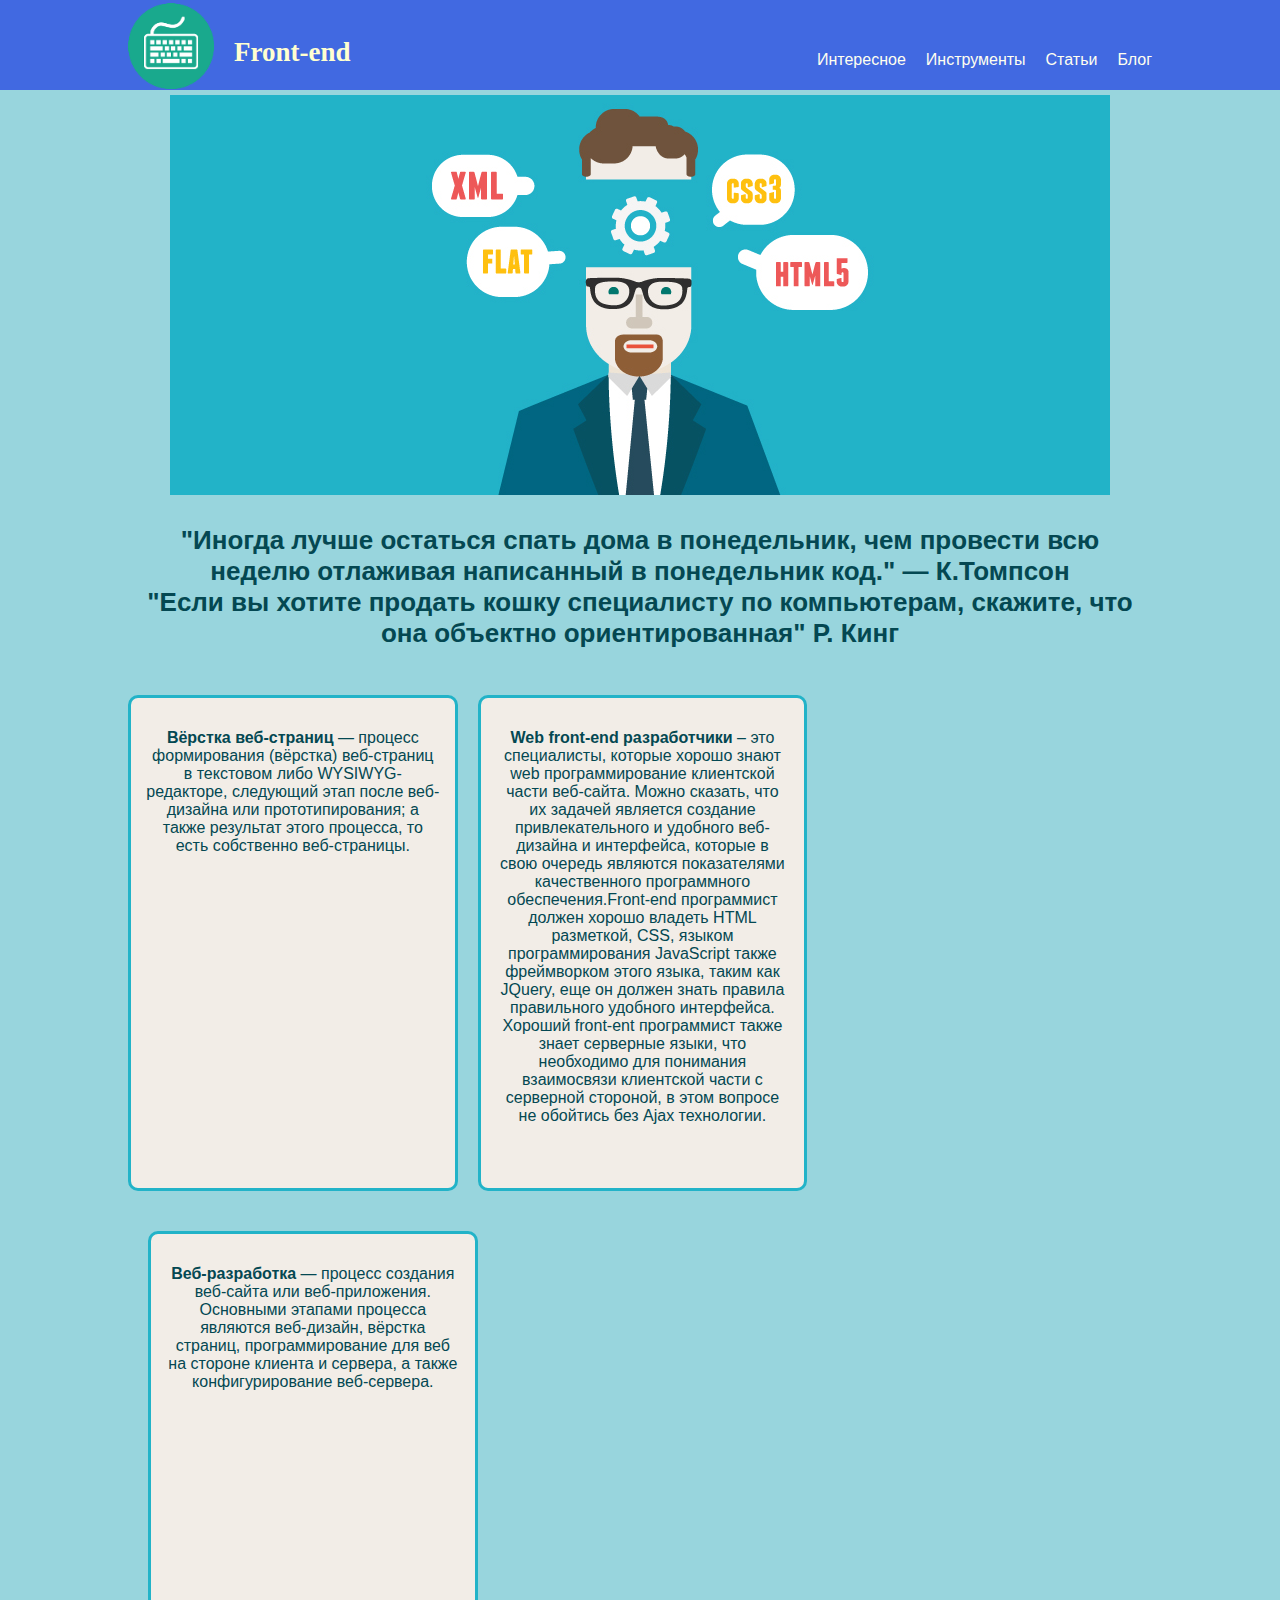
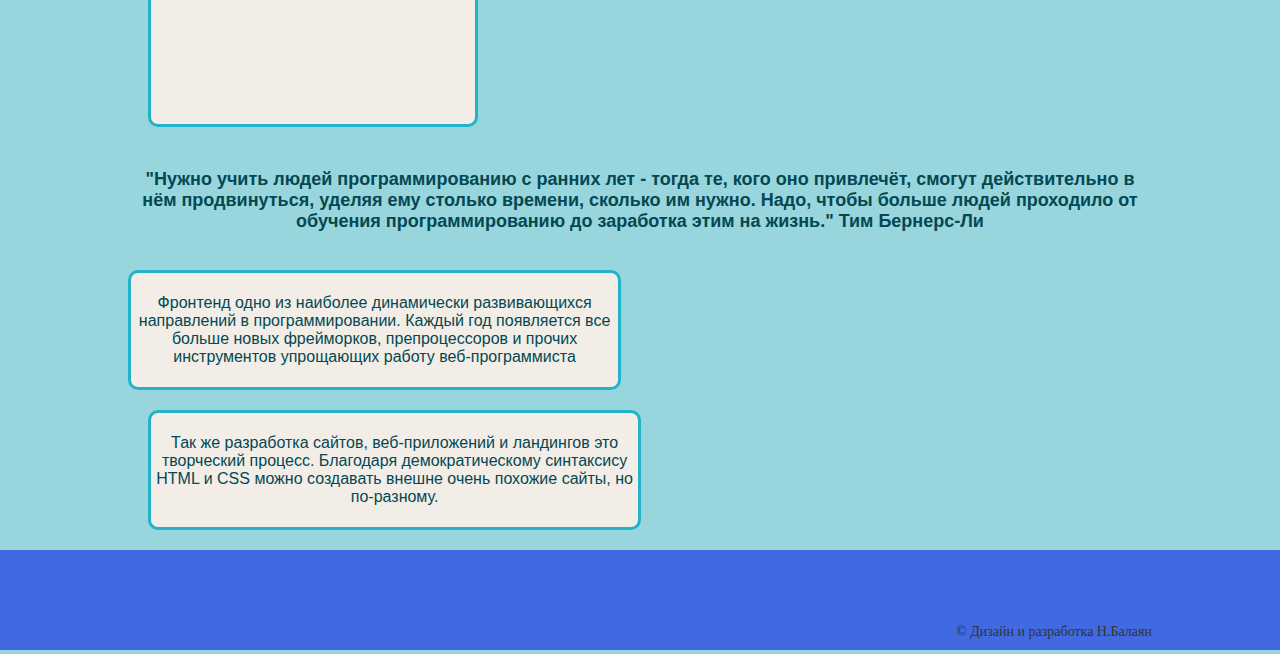
<file: index.html>
<!DOCTYPE html>
<html>
 <head>
    <meta charset="UTF-8" />
    <title>Советы дилетанта</title>
    <link href="css/styles.css" rel="stylesheet" type="text/css" />
    <link rel="shortcut icon" type="image/ico" href="net.ico" />
 </head>
<body>
 <header>
  <div id="top_bar">
  
    <div id="logo_image"><a href="index.html"></a> </div> 
      <div class ="nazva "> <p> <a href="index.html">Front-end</a> </p></div>
   <nav> 
        <ul>
         <li><a href ="interesting.html">Интересное</a></li>
		 <li ><a href ="tools.html">Инструменты</a></li>
		 <li ><a href ="article.html">Статьи</a></li>
		 <li ><a href ="blog.html">Блог</a></li></ul>  
  </nav>
  </div>
 </header>
 <div id="main"> 
 <div id="banner">
 <img src="img/background.jpg" usemap="map" />
 
 <map name="map">
  <area shape="rect" title="HTML5" coords="586,150,692,212" href="article.html#html5">
  <area shape="rect" title="CSS3" coords="534,65,632,129" href="article.html#css3">
 <area shape="rect" title="Flat" coords="297,141,382,193" href="article.html#flat">
  <area shape="rect" title="XML" coords="271,64,343,115" href="article.html#xml">
  <area shape="rect" title="Znan" coords="439,101,501,158" href="https://vc.ru/p/problem-10292">
  </map>
 
 </div>

     <div class="one_col">
     <p>"Иногда лучше остаться спать дома в понедельник, чем провести всю неделю отлаживая написанный в понедельник код."
— К.Томпсон<br/>
    "Если вы хотите продать кошку специалисту по компьютерам, скажите, что она объектно ориентированная" Р. Кинг</p>
    </div> 
    
    
    <div class ="tree_col"> 
        <div class ="column left_col"> 
            
              <p> <b>Вёрстка веб-страниц</b> — процесс формирования (вёрстка) веб-страниц в текстовом либо WYSIWYG-редакторе, 
              следующий этап после веб-дизайна или прототипирования; а также результат этого процесса, то есть собственно веб-страницы.</p>
            
        </div>
        <div class="column">
            <p><b>Web front-end разработчики</b> – это специалисты, которые хорошо знают web программирование клиентской части веб-сайта.
             Можно сказать, что их задачей является создание привлекательного и удобного веб-дизайна и интерфейса, которые в свою очередь 
             являются показателями качественного программного обеспечения.Front-end программист должен хорошо владеть HTML разметкой, CSS,
              языком программирования JavaScript также фреймворком этого языка, таким как JQuery, еще он должен знать правила
               правильного удобного интерфейса. Хороший front-ent программист также знает серверные языки, что необходимо для понимания 
               взаимосвязи клиентской  части с серверной стороной, в этом вопросе не обойтись без Ajax технологии.</p>
        </div>
        <div class ="column right_col">         
              <p><b>Веб-разработка</b> — процесс создания веб-сайта или веб-приложения. Основными этапами процесса являются веб-дизайн,
               вёрстка страниц, программирование для веб на стороне клиента и сервера, а также конфигурирование веб-сервера.</p>        
        </div>
    </div>
    
    <div class="one_col2">
            <p>"Нужно учить людей программированию с ранних лет - тогда те, кого оно привлечёт,
             смогут действительно в нём продвинуться, уделяя ему столько времени, сколько им нужно.
             Надо, чтобы больше людей проходило от обучения программированию до заработка этим на жизнь." Тим Бернерс-Ли</p>
    </div> 
      
      
    <div class ="two_col left_col"> 
          <p> Фронтенд одно из наиболее динамически развивающихся направлений в программировании. Каждый год появляется все больше новых
          фрейморков, препроцессоров и прочих инструментов упрощающих работу веб-программиста </p>    
    </div>
    <div class ="two_col right_col"> 
          <p>Так же разработка сайтов, веб-приложений и ландингов это творческий процесс. Благодаря демократическому синтаксису HTML  и CSS
          можно создавать внешне очень похожие сайты, но по-разному. </p>
    </div>
  

</div>
<footer> <div class="footer_w">
   <div id="copywriteblock"> <p> &copy  Дизайн и разработка Н.Балаян</p> </div> 
   </div> 
</footer>
</body>
</html>
</file>
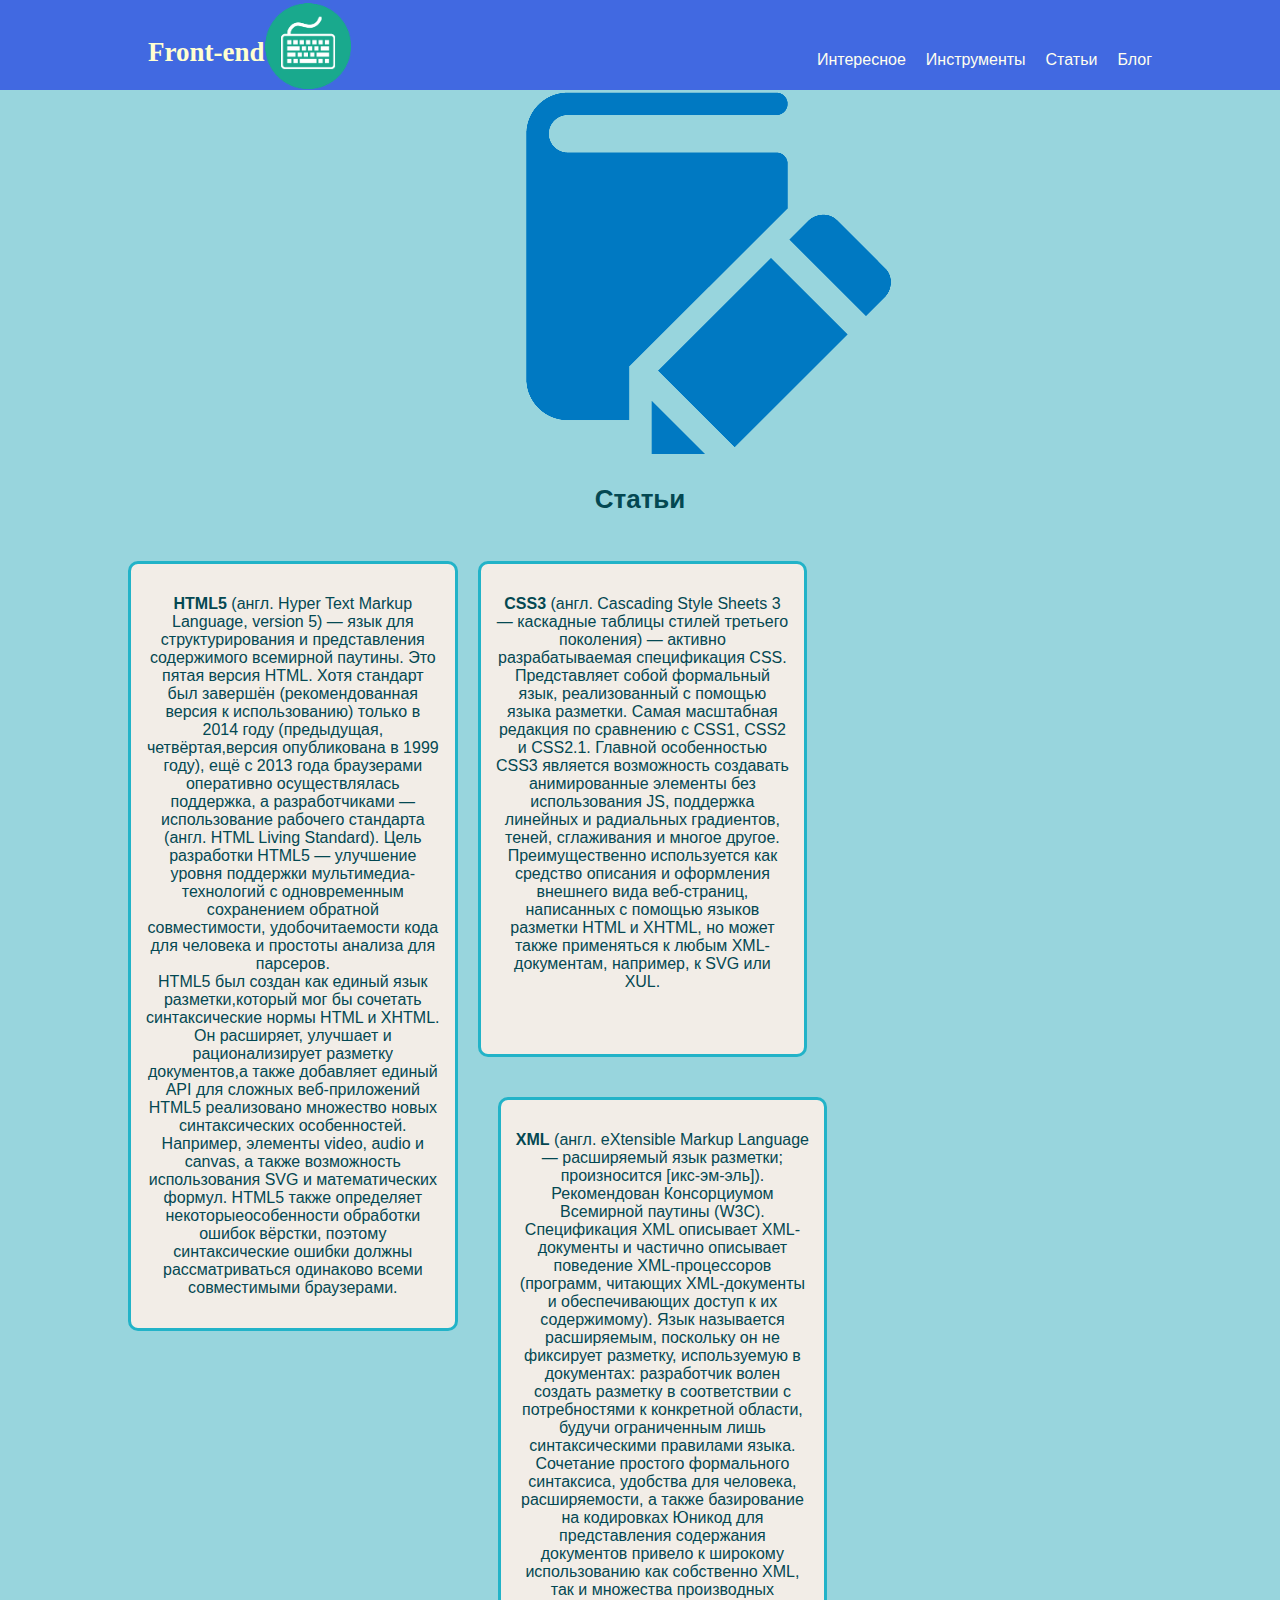
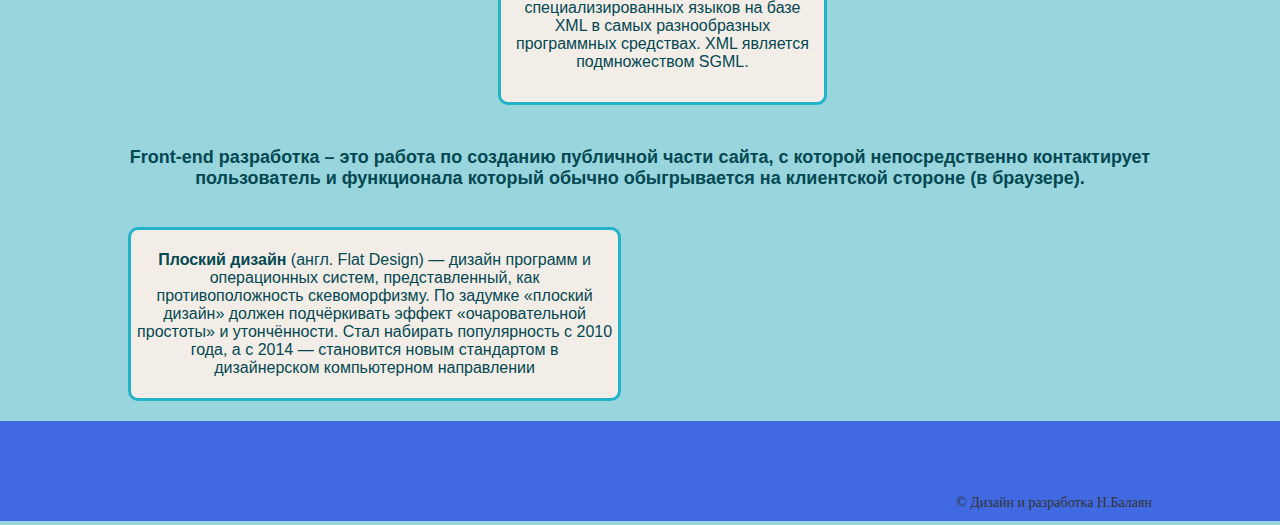
<file: article.html>
<!DOCTYPE html>
<html>
 <head>
    <meta charset= "Windows-1251" />
    <title>������ ���������</title>
    <link href="css/styles.css" rel="stylesheet" type="text/css" />
    <link rel="shortcut icon" type="image/ico" href="net.ico" />
 </head>
<body>
 <header>
  <div id="top_bar">
   <div class ="nazva "> <p> <a href="index.html">Front-end</a> </p></div>
    <div id="logo_image"><a href="index.html"></a> </div> 
   <nav> 
        <ul>
         <li><a href ="interesting.html">����������</a></li>
		 <li ><a href ="tools.html">�����������</a></li>
		 <li ><a href ="article.html">������</a></li>
		 <li ><a href ="blog.html">����</a></li></ul>  
  </nav>
  </div>
 </header>
 <div id="main">
 <div id="banner">
 <img src="img/artic.png"/>
 </div> 
  <div class="one_col">
  <p>������</p>
  </div>
 <div class ="tree_col">
   <div class= "column left_col"> 
   <p id="html5"> <b>HTML5</b>  (����. Hyper Text Markup Language, version 5) � ���� ��� ���������������� � ������������� ����������� 
   ��������� �������. ��� ����� ������ HTML. ���� �������� ��� �������� (��������������� ������ � �������������) ������ � 2014 ���� 
   (����������, ��������,������ ������������ � 1999 ����), ��� � 2013 ���� ���������� ���������� �������������� ���������,
    � �������������� � ������������� �������� ��������� (����. HTML Living Standard).  ���� ���������� HTML5 � ��������� ������ ��������� 
     �����������-���������� � ������������� ����������� �������� �������������, ��������������� ���� ��� �������� � �������� ������� ��� ��������.
<br />HTML5 ��� ������ ��� ������ ���� ��������,������� ��� �� �������� �������������� ����� HTML � XHTML. �� ���������, �������� � 
��������������� �������� ����������,� ����� ��������� ������ API ��� ������� ���-���������� HTML5 ����������� ��������� ����� �������������� 
������������. ��������, �������� video, audio � canvas, � ����� ����������� ������������� SVG � �������������� ������. HTML5 ����� ����������
 �������������������� ��������� ������ ������, ������� �������������� ������ ������ ��������������� ��������� ����� ������������ ����������.
</p> 
</div>
     <div class= "column">
     <p id="css3"> <b>CSS3</b> (����. Cascading Style Sheets 3 � ��������� ������� ������ �������� ���������) � 
     ������� ��������������� ������������ CSS. ������������ ����� ���������� ����, ������������� � ������� ����� ��������. 
     ����� ���������� �������� �� ��������� � CSS1, CSS2 � CSS2.1. ������� ������������ CSS3 �������� ����������� ��������� �������������
      �������� ��� ������������� JS, ��������� �������� � ���������� ����������, �����, ����������� � ������ ������.
    ��������������� ������������ ��� �������� �������� � ���������� �������� ���� ���-�������, ���������� � ������� ������ �������� HTML � XHTML,
    �� ����� ����� ����������� � ����� XML-����������, ��������, � SVG ��� XUL.
</p>
     </div>
     <div class= "column right_col">
     <p id="xml"> <b> XML</b> (����. eXtensible Markup Language � ����������� ���� ��������; ������������ [��c-��-���]). ������������ 
     ������������ ��������� ������� (W3C). ������������ XML ��������� XML-��������� � �������� ��������� ��������� XML-����������� 
     (��������, �������� XML-��������� � �������������� ������ � �� �����������). ���� ���������� �����������, ��������� ��
      �� ��������� ��������, ������������ � ����������: ����������� ����� ������� �������� � ������������ � ������������� � ���������� �������,
      ������ ������������ ���� ��������������� ��������� �����. ��������� �������� ����������� ����������, �������� ��� ��������, �������������,
      � ����� ����������� �� ���������� ������ ��� ������������� ���������� ���������� ������� � �������� ������������� ��� ���������� XML, 
      ��� � ��������� ����������� ������������������ ������ �� ���� XML � ����� ������������� ����������� ���������.
       XML �������� ������������� SGML.</p>
   </div>
   </div>
     <div class="one_col2">
            <p>Front-end ���������� � ��� ������ �� �������� ��������� ����� �����, � ������� ��������������� ������������
             ������������ � ����������� ������� ������ ������������ �� ���������� ������� (� ��������).</p>
    </div> 
   <div class ="two_col left_col"> 
   <p id="flat"> <b>������� ������ </b>(����. Flat Design) � ������ �������� � ������������ ������, ��������������, ��� ����������������� �������������.
    �� ������� �������� ������� ������ ������������ ������ ��������������� ��������� � ������������.
    ���� �������� ������������ � 2010 ����, � � 2014 � ���������� ����� ���������� � ������������ ������������ �����������</p>
   </div>
   </div>
 <footer>
    <div class="footer_w">
   <div id="copywriteblock"> <p> &copy  ������ � ���������� �.������</p> </div> 
   </div>
</footer>
 </body>
 </html>
</file>
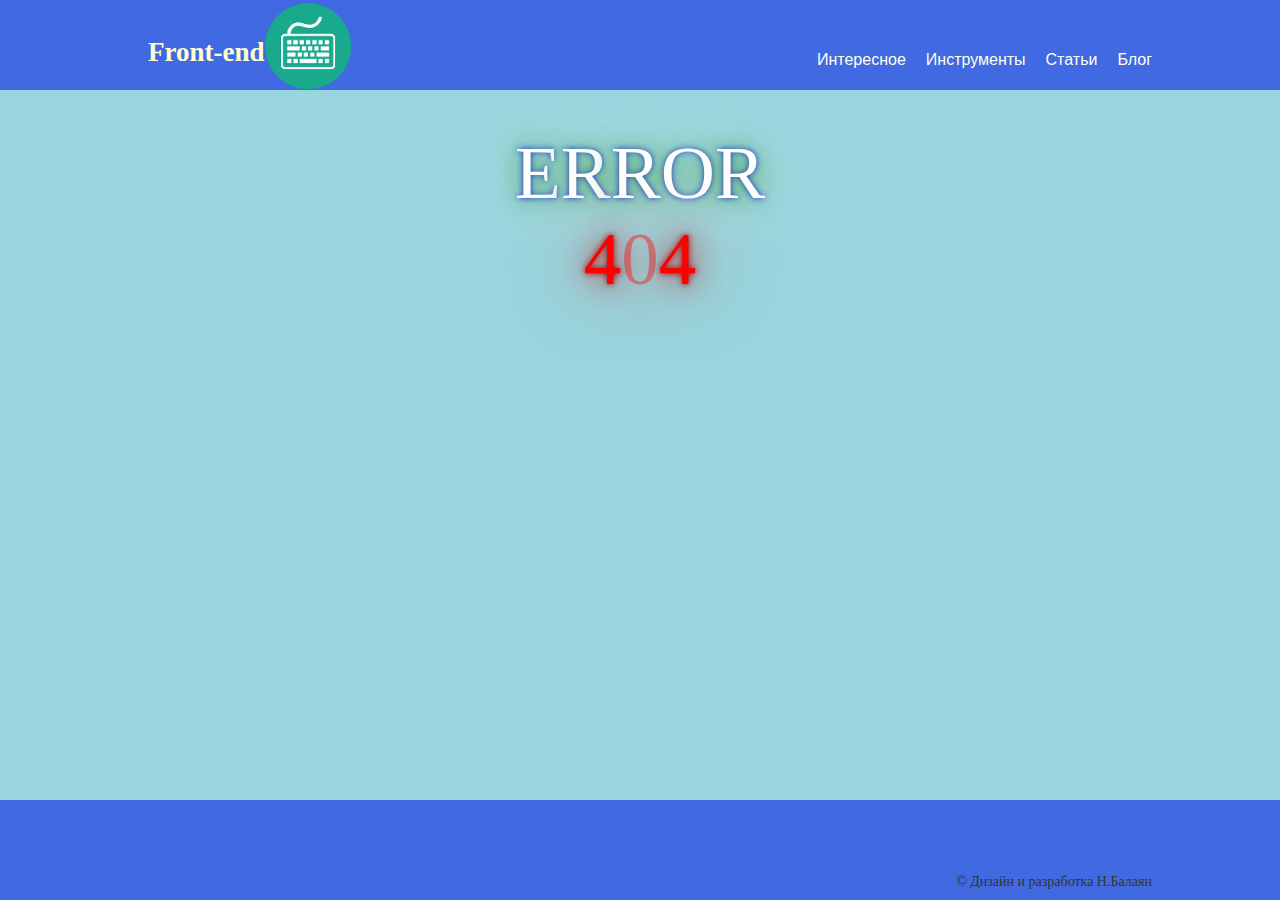
<file: blog.html>
<!DOCTYPE html>
<html>
 <head>
    <meta charset="Windows-1251" />
    <title>������ ���������</title>
    <link href="css/blogst.css" rel="stylesheet" type="text/css" />
    <link rel="shortcut icon" type="image/ico" href="net.ico" />
 </head>
<body>
 <header>
  <div id="top_bar">
    <div class ="nazva "> <p> <a href="index.html">Front-end</a> </p></div>
    <div id="logo_image"><a href="index.html"></a> </div> 
   <nav> 
        <ul>
         <li><a href ="interesting.html">����������</a></li>
		 <li ><a href ="tools.html">�����������</a></li>
		 <li ><a href ="article.html">������</a></li>
		 <li ><a href ="blog.html">����</a></li></ul>  
  </nav>
  </div>
 </header>
 <div id="main">
 <div id="er">
  <p id="error">E<span>r</span>ror</p>
  <p id="code">4<span>0</span><span>4</span></p>
</div>
 </div>
 <footer>
    <div class="footer_w">
   <div id="copywriteblock"> <p> &copy  ������ � ���������� �.������</p> </div> 
   </div>
</footer>
 </body>
 </html>
</file>
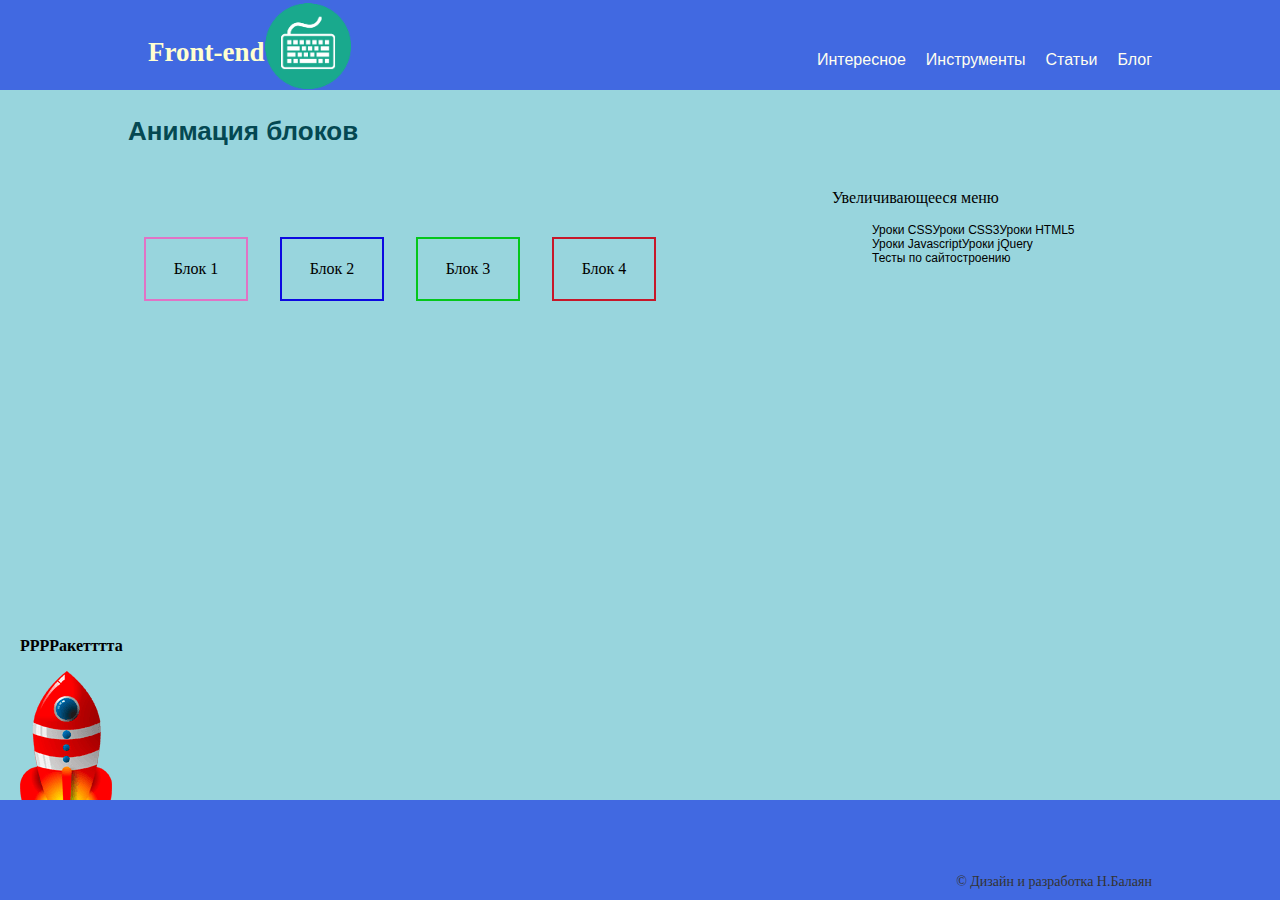
<file: interesting.html>
<!DOCTYPE html>
<html>
 <head>
    <meta charset="Windows-1251" />
    <title>������ ���������</title>
    <link href="css/interst.css" rel="stylesheet" type="text/css" />
    <link rel="shortcut icon" type="image/ico" href="net.ico" />
 </head>
<body>
 <header>
  <div id="top_bar">
  
    <div class ="nazva "> <p> <a href="index.html">Front-end</a> </p></div>
    <div id="logo_image"><a href="index.html"></a> </div> 
   <nav> 
        <ul>
         <li><a href ="interesting.html">����������</a></li>
		 <li ><a href ="tools.html">�����������</a></li>
		 <li ><a href ="article.html">������</a></li>
		 <li ><a href ="blog.html">����</a></li></ul>  
  </nav>
  </div>
 </header>
 <div id="main">
 <div class="one_col">
     <p> �������� ������</p>
 </div>
    <div class="showbox slidelefttop" style="border-color: #E173C5;">���� 1</div>
	<div class="showbox rotate" style="border-color: #0C09E1;">���� 2</div> 
	<div class="showbox slideright" style="border-color:#04C71B;">���� 3</div>
	<div class="showbox scale" style=" border-color:#C71729;">���� 4</div>

    
<div class="exampleMenuAnCSS">
    <p> ��������������� ����</p>
    <ul>
        <li>����� CSS</li>
        <li>����� CSS3</li>
        <li>����� HTML5</li>
        <li>����� Javascript</li>
        <li>����� jQuery</li>
        <li>����� �� �������������</li>
    </ul>
</div>

<div id="outerspace"> 

    <div class="rocket"> 
        <div><p><b>������������</b></p>
            <img src="img/rocket-small.png" width="92" height="215" alt="Rocket" />
        </div> 
    </div>
</div>
    
 </div>
 <footer>
    <div class="footer_w">
   <div id="copywriteblock"> <p> &copy  ������ � ���������� �.������</p> </div> 
   </div>
</footer>
 </body>
 </html>
</file>
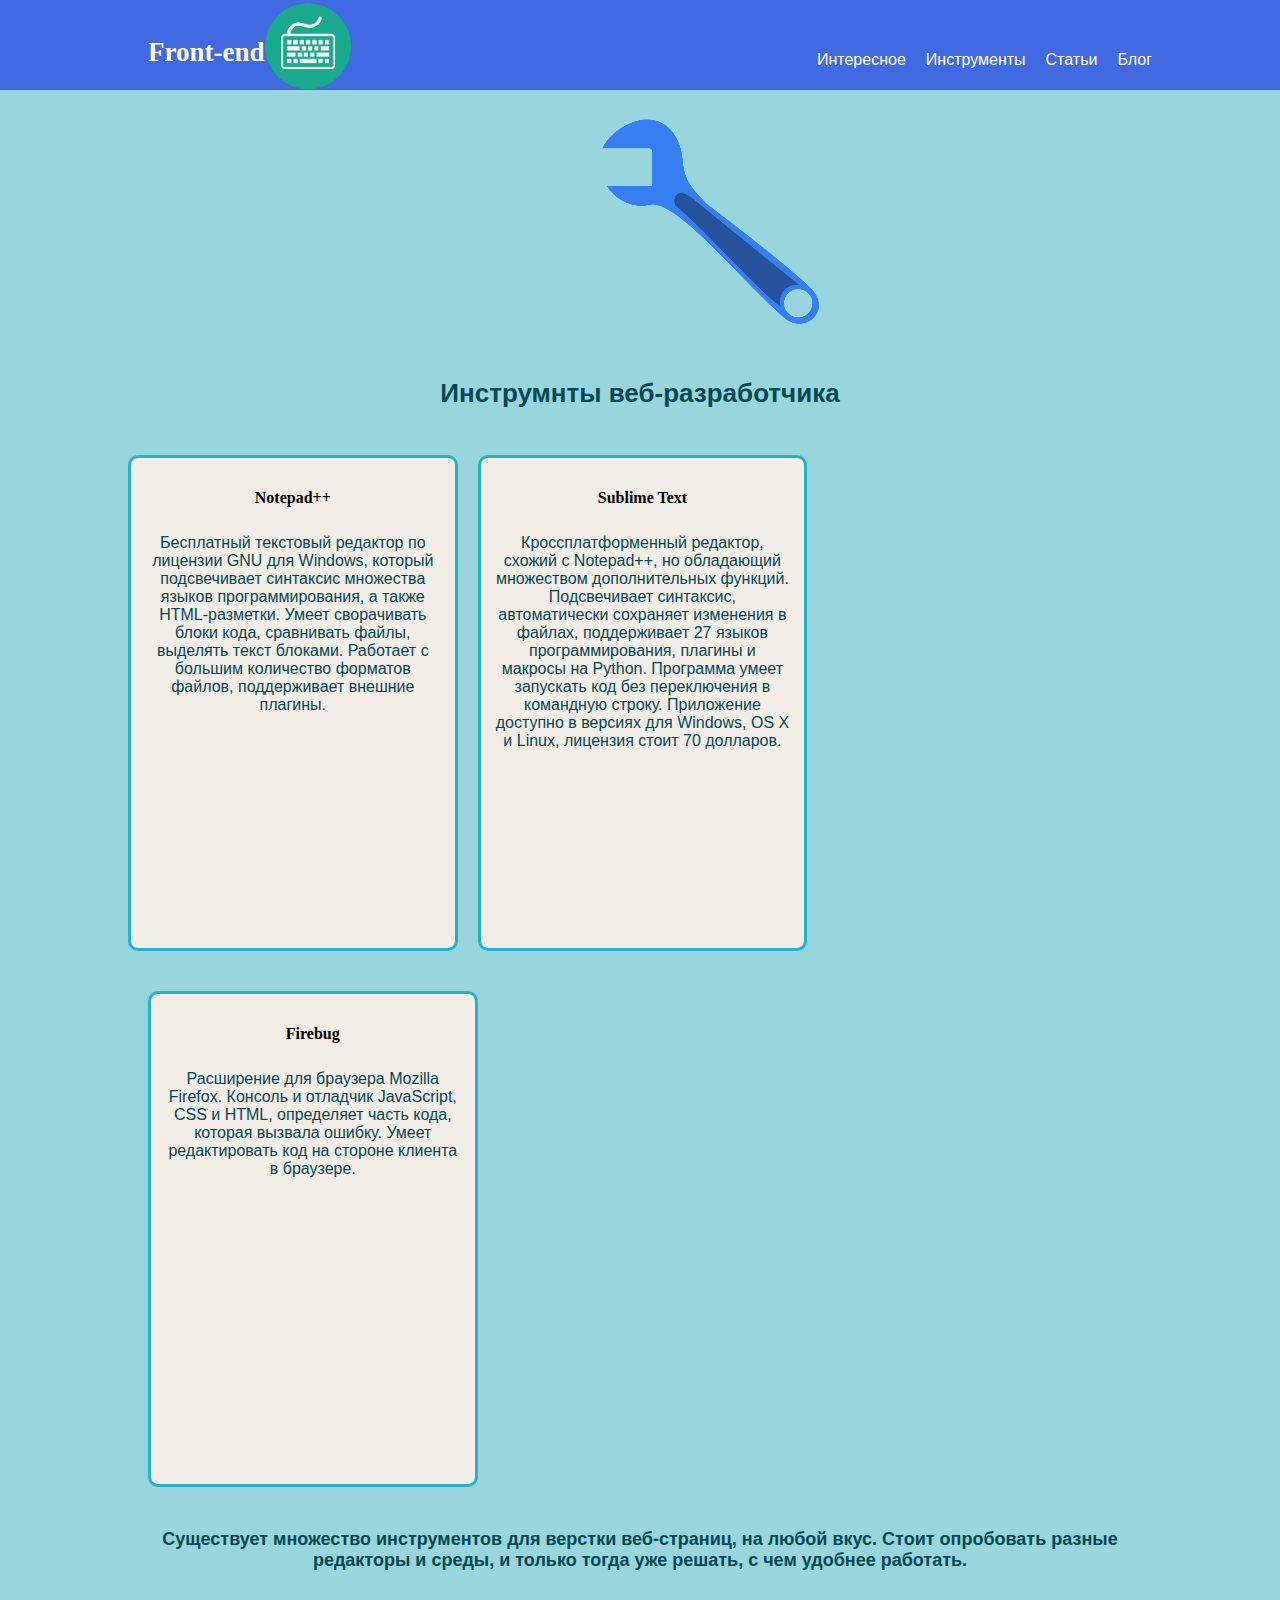
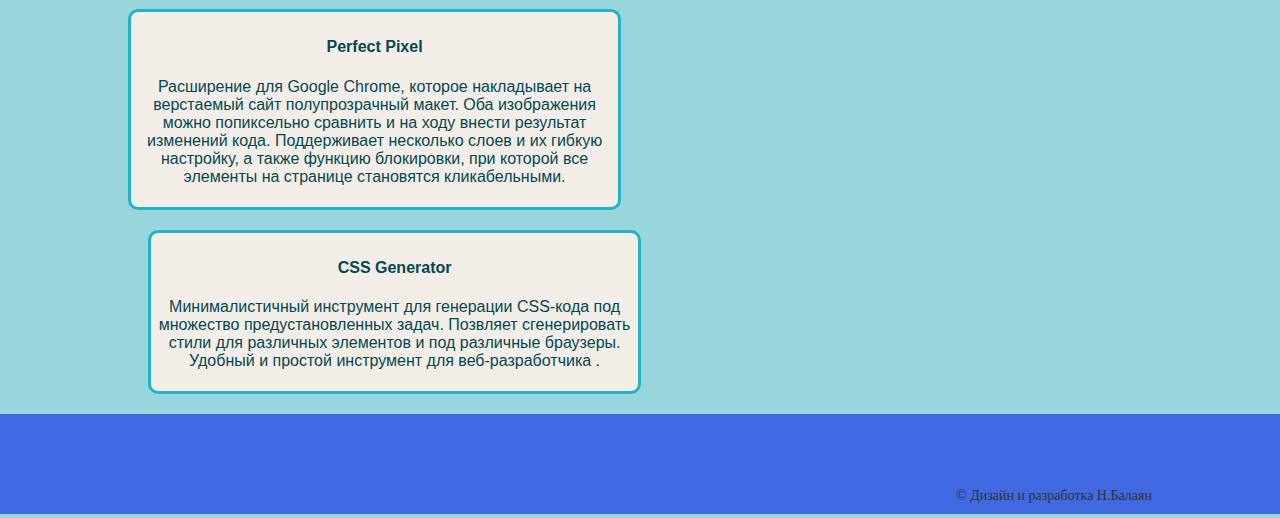
<file: tools.html>
<!DOCTYPE html>
<html>
 <head>
    <meta charset="Windows-1251" />
    <title>������ ���������</title>
    <link href="css/styles.css" rel="stylesheet" type="text/css" />
    <link rel="shortcut icon" type="image/ico" href="net.ico" />
 </head>
<body>
 <header>
  <div id="top_bar">
    <div class ="nazva "> <p> <a href="index.html">Front-end</a> </p></div>
    <div id="logo_image"><a href="index.html"></a> </div> 
   <nav> 
        <ul>
         <li><a href ="interesting.html">����������</a></li>
		 <li ><a href ="tools.html">�����������</a></li>
		 <li ><a href ="article.html">������</a></li>
		 <li ><a href ="blog.html">����</a></li></ul>  
  </nav>
  </div>
 </header>
 <div id="main">
    <div id="banner">
    <img src="img/tool.png"/>
    </div>
        <div class="one_col">
        <p>���������� ���-������������</p>
        </div>
        <div class ="tree_col">
            
        
        <div class ="column left_col">
            <h4> Notepad++</h4>
            <p> ���������� ��������� �������� �� �������� GNU ��� Windows, ������� ������������ ��������� ��������� ������ ����������������,
             � ����� HTML-��������. ����� ����������� ����� ����, ���������� �����, �������� ����� �������. �������� � ������� ���������� 
             �������� ������, ������������ ������� �������.</p>
        </div>
        <div class ="column">
            <h4>Sublime Text</h4>
            <p>������������������ ��������, ������ � Notepad++, �� ���������� ���������� �������������� �������.
             ������������ ���������, ������������� ��������� ��������� � ������, ������������ 27 ������ ����������������,
              ������� � ������� �� Python. ��������� ����� ��������� ��� ��� ������������ � ��������� ������. 
              ���������� �������� � ������� ��� Windows, OS X � Linux, �������� ����� 70 ��������.</p>
        </div>
        <div class ="column right_col">
            <h4>Firebug</h4>
            <p>���������� ��� �������� Mozilla Firefox. ������� � �������� JavaScript,
             CSS � HTML, ���������� ����� ����, ������� ������� ������. ����� ������������� ��� �� ������� ������� � ��������.</p>
        </div>
        </div>
        <div class="one_col2">
            <p> ���������� ��������� ������������ ��� ������� ���-�������, �� ����� ����. 
        �����  ���������� ������ ��������� � �����, � ������ ����� ��� ������, � ��� ������� ��������. </p>
        </div>
        <div class ="two_col left_col"> 
            <h4>Perfect Pixel</h4>
            <p>���������� ��� Google Chrome, ������� ����������� �� ���������� ���� �������������� �����. 
            ��� ����������� ����� ����������� �������� � �� ���� ������ ��������� ��������� ����.
             ������������ ��������� ����� � �� ������ ���������, � ����� ������� ����������, 
             ��� ������� ��� �������� �� �������� ���������� �������������.</p>
        </div>
        <div class ="two_col right_col"> 
            <h4>CSS Generator</h4>
            <p>��������������� ���������� ��� ��������� CSS-���� ��� ��������� ����������������� �����. �������� ������������� ����� ��� 
            ��������� ��������� � ��� ��������� ��������. �������  � ������� ����������  ��� ���-������������ .</p>
        </div>
 </div>
 <footer>
    <div class="footer_w">
   <div id="copywriteblock"> <p> &copy  ������ � ���������� �.������</p> </div> 
   </div>
</footer>
 </body>
 </html>
</file>
<file: css/styles.css>
@charset "UTF-8";

body {
    background-color: #98d5dd;
    margin:0px;
	padding:0px;
    height:100%;
    width:100%;

}
header {
    width: 100%;
    margin-top: 0px;
    position: relative;
    top: 0;
    height: 90px;
    background-color: #4169E1;
    margin: 0 auto;
}
.nazva {
    font-size: 27px;
    color:#FFFFF0;
	margin-top:10px;
	float:left;
    margin-left: 20px;
    font-weight: bold;
    
}
.nazva a:link {
     text-decoration:none;
     color:#FFFFd0;
     
}
.nazva  a:hover {
	color:#b6b1d5;
    text-decoration:none;
    font-size:29px;
    }
 


#logo_image {
	width:86px;
	height:86px;
	margin-top:3px;
	float:left;
	background-image: url(../img/logo1.png);
}

#top_bar {
	width:80%;
	height:90px;
    margin: 0 auto;

}


nav {
	height:90px;
	float:right;
    
}
ul {
    list-style-type:none;
}
ul>li  {
    
    font-family: Century Gothic, sans-serif;
    font-size: 16px;
    margin-left: 20px;
    margin-top: 35px;
    float: left;
    text-decoration: none;
}
    
ul>li a:link {
    color: #FFFFF0;
    text-decoration: none;
    
}
ul>li a:hover {
	color:#b6b1d5;
    text-decoration:none;
    font-size:18px;
}
ul>li a:visited {
    text-decoration:none;
    color:#a7dcf4;
}
ul>li a:active{
    color:#ce70ed;
    text-decoration:underline;
    
}

#banner {
    margin-top:2px;
    background-attachment: scroll;
    background-repeat: repeat-x;
    background-position: center;
    text-align: center;
    position: relative;
}

#banner>img{
      width: auto;
    height: auto;
 
    
}
#main {
    width: 80%;
    margin: 0 auto;
}

.one_col{
    font-family:Century Gothic, sans-serif;
    font-size:26px;
    color:#044852;
    text-align: center;
    font-weight: bold;
    margin-top: 20px;
}

.one_col2{
    font-family:Century Gothic, sans-serif;
    color:#044852;
    text-align: center;
    font-weight: bold;
    margin-bottom: 20px;
    font-size:18px;
    display: inline-block;
}

.tree_col{    display: inline-block;}

.column {
    float: left;
    width: 29.65%;
    position: relative;
    background: #f2ede7;
    padding: 10px;
    border-radius: 10px;
    border: #22b3c8 3px solid;
    min-height: 470px;
    margin: 20px 0; 
}
.column:hover { 
    -webkit-transform:  scale(2); 
    -moz-transform:  scale(2); 
    -o-transform:  scale(2); 
    -ms-transform:  scale(2);
    transform:  scale(2);
    cursor:pointer;
    }
.column p {
    font-family:Century Gothic, sans-serif;
    font-size:16px;
    color:#044852;
    padding:5px;
    text-align: center;
}
h4 {
    text-align:center;
    }
.left_col{margin-right: 20px;}
.right_col{margin-left: 20px;}


.two_col{
    width: 46.6%;
    background: #f2ede7;
    padding: 10px;
    border-radius: 10px;
    border: #22b3c8 3px solid;
    float: left;
    margin-bottom: 20px; 
    font-family:Century Gothic, sans-serif;
    font-size:16px;
    color:#044852;
    padding:5px;
    text-align: center;
}

footer {
    position: relative;
    bottom:0;
    left:0;
    margin-bottom:0;
	width:100%;   
	height:100px;
	background-color:#4169E1;
    display: inline-block;
  
    /*border-radius: 30px ;*/
    }
.footer_w{width: 80%;
    margin: 0 auto;}    
    
#copywriteblock {
    color: #333333;
    font-size: 14px;
    margin-top: 60px;

    text-decoration: none;
    float: right;
    text-align: right;
    position: relative;
}
</file>
<file: css/blogst.css>
body {
    background-color: #98d5dd;
    margin:0px;
	padding:0px;
    height:100%;
    width:100%;

}
header {
    width: 100%;
    margin-top: 0px;
    position: relative;
    top: 0;
    height: 90px;
    background-color: #4169E1;
    margin: 0 auto;
}
.nazva {
    font-size: 27px;
    color:#FFFFF0;
	margin-top:10px;
	float:left;
    margin-left: 20px;
    font-weight: bold;
    
}
.nazva a:link {
     text-decoration:none;
     color:#FFFFd0;
     
}
.nazva  a:hover {
	color:#b6b1d5;
    text-decoration:none;
    font-size:29px;
    }
 


#logo_image {
	width:86px;
	height:86px;
	margin-top:3px;
	float:left;
	background-image: url(../img/logo1.png);
}

#top_bar {
	width:80%;
	height:90px;
    margin: 0 auto;

}


nav {
	height:90px;
	float:right;
    
}
ul {
    list-style-type:none;
}
ul>li  {
    
    font-family: Century Gothic, sans-serif;
    font-size: 16px;
    margin-left: 20px;
    margin-top: 35px;
    float: left;
    text-decoration: none;
}
    
ul>li a:link {
    color: #FFFFF0;
    text-decoration: none;
    
}
ul>li a:hover {
	color:#b6b1d5;
    text-decoration:none;
    font-size:18px;
}
ul>li a:visited {
    text-decoration:none;
    color:#a7dcf4;
}
ul>li a:active{
    color:#ce70ed;
    text-decoration:underline;
    
}
#main {
    width: 80%;
    margin: 0 auto;
}

#er {
  padding: 40px;
  font-size: 75px;
  font-family: 'Monoton', cursive;
  text-align: center;
  text-transform: uppercase;
  text-shadow: 0 0 80px red,0 0 30px FireBrick,0 0 6px DarkRed;
  color: red;
}
#er p {
    margin:0 auto;
     }
#error:hover {
    text-shadow: 0 0 200px #ffffff,0 0 80px #008000,0 0 6px #0000ff;
     }
#code:hover { 
    text-shadow: 0 0 100px red,0 0 40px FireBrick,0 0 8px DarkRed;
     }
#error {
  color: #fff;
  text-shadow: 0 0 80px #ffffff,0 0 30px #008000,0 0 6px #0000ff;
}
#error span {
  animation: upper 11s linear infinite;
}
#code span:nth-of-type(2) {
  animation: lower 10s linear infinite;
}
#code span:nth-of-type(1) {
  text-shadow: none;
  opacity:.4;
}
@keyframes upper {
    0%,19.999%,22%,62.999%,64%, 64.999%,70%,100% {
    opacity:.99;
    text-shadow: 0 0 80px #ffffff,0 0 30px #008000,0 0 6px #0000ff;
  }
  20%,21.999%,63%,63.999%,65%,69.999% {
    opacity:0.4;
     text-shadow: none; 
  }
}
@keyframes lower {
  0%,12%,18.999%,23%,31.999%,37%,44.999%,46%,49.999%,51%,58.999%,61%,68.999%,71%,85.999%,96%,100% {
    opacity:0.99;
     text-shadow: 0 0 80px red,0 0 30px FireBrick,0 0 6px DarkRed;
  }
  19%,22.99%,32%,36.999%,45%,45.999%,50%,50.99%,59%,60.999%,69%,70.999%,86%,95.999% { 
    opacity:0.4;
     text-shadow: none; 
  }
}

footer {
    position: fixed;
    bottom:0;
    left:0;
    margin-bottom:0;
	width:100%;   
	height:100px;
	background-color:#4169E1;
    display: inline-block;
  

    }
.footer_w{width: 80%;
    margin: 0 auto;}    
    
#copywriteblock {
    color: #333333;
    font-size: 14px;
    margin-top: 60px;

    text-decoration: none;
    float: right;
    text-align: right;
    position: relative;
}
</file>
<file: css/interst.css>
body {
    background-color: #98d5dd;
    margin:0px;
	padding:0px;
    height:100%;
    width:100%;

}
header {
    width: 100%;
    margin-top: 0px;
    position: relative;
    top: 0;
    height: 90px;
    background-color: #4169E1;
    margin: 0 auto;
}
.nazva {
    font-size: 27px;
    color:#FFFFF0;
	margin-top:10px;
	float:left;
    margin-left: 20px;
    font-weight: bold;
    
}
.nazva a:link {
     text-decoration:none;
     color:#FFFFd0;
     
}
.nazva  a:hover {
	color:#b6b1d5;
    text-decoration:none;
    font-size:29px;
    }
 


#logo_image {
	width:86px;
	height:86px;
	margin-top:3px;
	float:left;
	background-image: url(../img/logo1.png);
}

#top_bar {
	width:80%;
	height:90px;
    margin: 0 auto;

}


nav {
	height:90px;
	float:right;
    
}
ul {
    list-style-type:none;
}
ul>li  {
    
    font-family: Century Gothic, sans-serif;
    font-size: 16px;
    margin-left: 20px;
    margin-top: 35px;
    float: left;
    text-decoration: none;
}
    
ul>li a:link {
    color: #FFFFF0;
    text-decoration: none;
    
}
ul>li a:hover {
	color:#b6b1d5;
    text-decoration:none;
    font-size:18px;
}
ul>li a:visited {
    text-decoration:none;
    color:#a7dcf4;
}
ul>li a:active{
    color:#ce70ed;
    text-decoration:underline;
    
}
#main {
    width: 80%;
    margin: 0 auto;
}
.one_col{
    font-family:Century Gothic, sans-serif;
    font-size:26px;
    color:#044852;
    text-align: left;
    font-weight: bold;
    margin-top: 20px;
}


.showbox { 
    float: left; 
     margin: 4em 1em; 
    width: 100px;
    height: 60px;
    border: 2px solid green;
    line-height: 60px;
    text-align: center; 
    -webkit-transition: 1s ease-in-out;
    -moz-transition: 1s ease-in-out; 
    -o-transition: 1s ease-in-out;
    transition: 1s ease-in-out;
}
 
.slidelefttop:hover { 
    -webkit-transform: translate(-1.3em,-1em); 
    -moz-transform: translate(-1.3em,-1em); 
    -o-transform: translate(-1.3em,-1em); 
    -ms-transform: translate(-1.3em,-1em);
    transform: translate(-1.3em,-1em);
    cursor:pointer;
 }

 .slideright:hover { 
    -webkit-transform: translate(2em,0); 
    -moz-transform: translate(2em,0); 
    -o-transform: translate(2em,0); 
    -ms-transform: translate(2em,0);
    transform: translate(2em,0);
    cursor:pointer;
 }

 .rotate:hover {
     -webkit-transform:  rotate(45deg); 
    -moz-transform:  rotate(45deg); 
    -o-transform:  rotate(45deg); 
    -ms-transform:  rotate(45deg);
    transform:  rotate(45deg);
    cursor:pointer;

 }
 .scale:hover {
     -webkit-transform:  scale(2); 
    -moz-transform:  scale(2); 
    -o-transform:  scale(2); 
    -ms-transform:  scale(2);
    transform:  scale(2);
    cursor:pointer;

 }
 
 .exampleMenuAnCSS {
   float:right;
    width:320px;
    -webkit-transition: 1s ease-in-out; 
    -moz-transition: 1s ease-in-out; 
    -o-transition: 1s ease-in-out; 
    transition: 1s ease-in-out;
}
 .exampleMenuAnCSS ul {
    list-style-type:none;
    }
 .exampleMenuAnCSS ul>li {   
    font-family: Century Gothic, sans-serif;
    font-size: 12px;
    margin:0 auto;
    text-align:center;
    text-decoration: none;
 }
 
.exampleMenuAnCSS:hover {
   
    -webkit-transform: rotate(360deg) scale(2); 
    -moz-transform: rotate(360deg) scale(2); 
    -o-transform: rotate(360deg) scale(2); 
    -ms-transform: rotate(360deg) scale(2); 
    transform: rotate(360deg) scale(2);
}


/*#outerspace p {
    float:left;
    margin:0 auto;
    position:relative;
}*/
div.rocket div { 
    position: absolute; /* ���������� ���������������� ��� ������, ����� ��� ���� ��� �� "���" �����
 
    /* ��������� ��������� ������ */
    bottom: 10px; 
    left: 20px; 
 
    /* ������������� ������ �������� ����� ����� ����������� ����� � ������������ */
    -webkit-transition: 3s ease-in; 
    -moz-transition: 3s ease-in; 
    -o-transition: 3s ease-in; 
    transition: 3s ease-in; 
} 
 
div.rocket div img { 
    /* ������������� ������ �������� ����� ����� ����������� ����������� */
    -webkit-transition: 2s ease-in-out; 
    -moz-transition: 2s ease-in-out; 
    -o-transition: 2s ease-in-out; 
    transition: 2s ease-in-out; 
} 
 
/* �������� ������� */ 
#outerspace:hover div.rocket div { 
    /* ������� ���� � ������������ ������ �� �������� X � Y */
    -webkit-transform: translate(645px,-280px); 
    -moz-transform: translate(645px,-280px); 
    -o-transform: translate(645px,-280px); 
    -ms-transform: translate(645px,-280px); 
    transform: translate(645px,-280px); 
} 
 
#outerspace:hover div.rocket div img {
    /* ������������ ����������� ������ �� 56 �������� �� ������� */
    -webkit-transform: rotate(56deg); 
    -moz-transform: rotate(56deg); 
    -o-transform: rotate(56deg); 
    -ms-transform: rotate(56deg); 
    transform: rotate(56deg); 
 
    /* ������������ �������� ��� �� 30px �� ������ � 70px �� ������ */
    width:30px;
    height:70px;
}


footer {
    position: fixed;
    bottom:0;
    left:0;
    margin-bottom:0;
	width:100%;   
	height:100px;
	background-color:#4169E1;
    display: inline-block;
  

    }
.footer_w{width: 80%;
    margin: 0 auto;}    
    
#copywriteblock {
    color: #333333;
    font-size: 14px;
    margin-top: 60px;

    text-decoration: none;
    float: right;
    text-align: right;
    position: relative;
}
</file>
